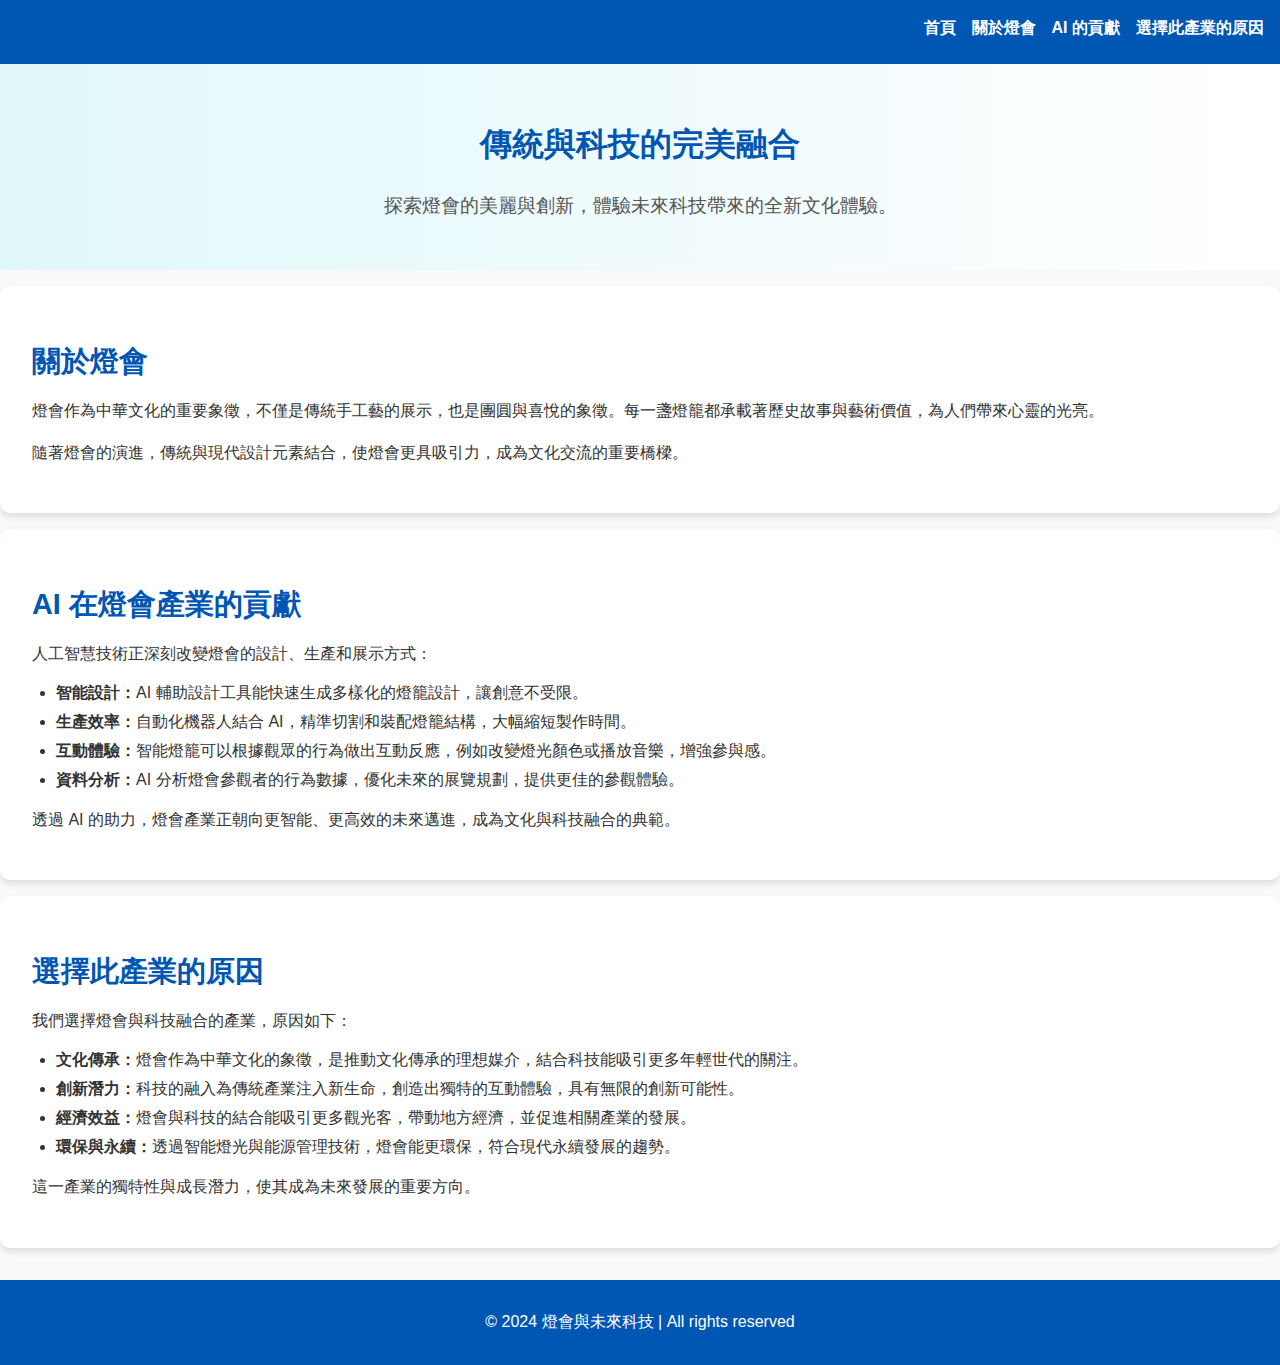
<file: 新增資料夾/index.html>
<!DOCTYPE html>
<html lang="zh-Hant">
<head>
    <meta charset="UTF-8">
    <meta name="viewport" content="width=device-width, initial-scale=1.0">
    <title>燈會與未來科技</title>
    <link rel="stylesheet" href="styles.css">
</head>
<body>
    <header class="navbar">
        <h1>燈會與未來科技</h1>
        <nav>
            <ul>
                <li><a href="#home">首頁</a></li>
                <li><a href="#about">關於燈會</a></li>
                <li><a href="#ai-contribution">AI 的貢獻</a></li>
                <li><a href="#reasons">選擇此產業的原因</a></li>
            </ul>
        </nav>
    </header>

    <section id="home" class="hero">
        <h2>傳統與科技的完美融合</h2>
        <p>探索燈會的美麗與創新，體驗未來科技帶來的全新文化體驗。</p>
    </section>

    <section id="about" class="section">
        <h2>關於燈會</h2>
        <p>燈會作為中華文化的重要象徵，不僅是傳統手工藝的展示，也是團圓與喜悅的象徵。每一盞燈籠都承載著歷史故事與藝術價值，為人們帶來心靈的光亮。</p>
        <p>隨著燈會的演進，傳統與現代設計元素結合，使燈會更具吸引力，成為文化交流的重要橋樑。</p>
    </section>

    <section id="ai-contribution" class="section">
        <h2>AI 在燈會產業的貢獻</h2>
        <p>人工智慧技術正深刻改變燈會的設計、生產和展示方式：</p>
        <ul>
            <li><strong>智能設計：</strong>AI 輔助設計工具能快速生成多樣化的燈籠設計，讓創意不受限。</li>
            <li><strong>生產效率：</strong>自動化機器人結合 AI，精準切割和裝配燈籠結構，大幅縮短製作時間。</li>
            <li><strong>互動體驗：</strong>智能燈籠可以根據觀眾的行為做出互動反應，例如改變燈光顏色或播放音樂，增強參與感。</li>
            <li><strong>資料分析：</strong>AI 分析燈會參觀者的行為數據，優化未來的展覽規劃，提供更佳的參觀體驗。</li>
        </ul>
        <p>透過 AI 的助力，燈會產業正朝向更智能、更高效的未來邁進，成為文化與科技融合的典範。</p>
    </section>

    <section id="reasons" class="section">
        <h2>選擇此產業的原因</h2>
        <p>我們選擇燈會與科技融合的產業，原因如下：</p>
        <ul>
            <li><strong>文化傳承：</strong>燈會作為中華文化的象徵，是推動文化傳承的理想媒介，結合科技能吸引更多年輕世代的關注。</li>
            <li><strong>創新潛力：</strong>科技的融入為傳統產業注入新生命，創造出獨特的互動體驗，具有無限的創新可能性。</li>
            <li><strong>經濟效益：</strong>燈會與科技的結合能吸引更多觀光客，帶動地方經濟，並促進相關產業的發展。</li>
            <li><strong>環保與永續：</strong>透過智能燈光與能源管理技術，燈會能更環保，符合現代永續發展的趨勢。</li>
        </ul>
        <p>這一產業的獨特性與成長潛力，使其成為未來發展的重要方向。</p>
    </section>

    <footer class="footer">
        <p>&copy; 2024 燈會與未來科技 | All rights reserved</p>
    </footer>
</body>
</html>
</file>
<file: 新增資料夾/styles.css>
/* 全局樣式 */
body {
    font-family: Arial, sans-serif;
    margin: 0;
    padding: 0;
    background-color: #f9f9f9;
    color: #333;
}

h1, h2 {
    color: #0056b3;
}

/* 導航欄樣式 */
.navbar {
    background-color: #0056b3;
    color: white;
    padding: 1rem;
    display: flex;
    justify-content: space-between;
    align-items: center;
}

.navbar h1 {
    margin: 0;
    font-size: 1.5rem;
}

.navbar ul {
    list-style-type: none;
    margin: 0;
    padding: 0;
    display: flex;
    gap: 1rem;
}

.navbar a {
    color: white;
    text-decoration: none;
    font-weight: bold;
}

.navbar a:hover {
    text-decoration: underline;
}

/* 英雄區樣式 */
.hero {
    text-align: center;
    padding: 2rem;
    background: linear-gradient(to right, #e0f7fa, #ffffff);
}

.hero h2 {
    font-size: 2rem;
}

.hero p {
    font-size: 1.2rem;
    color: #555;
}

/* 區段樣式 */
.section {
    padding: 2rem;
    background-color: #fff;
    margin: 1rem 0;
    border-radius: 10px;
    box-shadow: 0 4px 6px rgba(0, 0, 0, 0.1);
}

.section h2 {
    font-size: 1.8rem;
    margin-bottom: 1rem;
}

.section p {
    line-height: 1.6;
}

/* 清單樣式 */
ul {
    padding-left: 1.5rem;
}

ul li {
    margin-bottom: 0.5rem;
}


/* 頁腳樣式 */
.footer {
    text-align: center;
    background-color: #0056b3;
    color: white;
    padding: 1rem;
    margin-top: 2rem;
}
</file>
